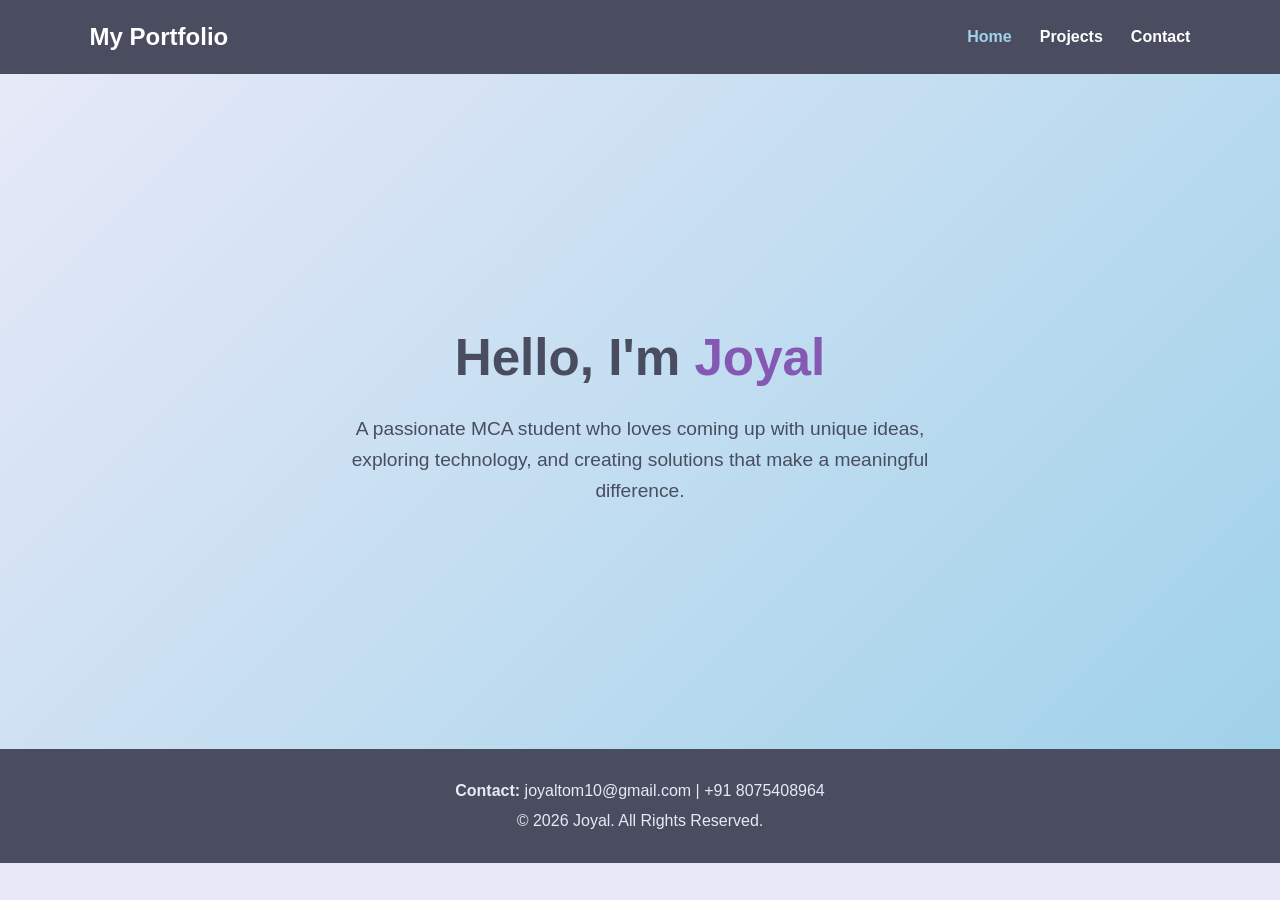
<file: index.html>
<!DOCTYPE html>
<html lang="en">
<head>
    <meta charset="UTF-8">
    <meta name="viewport" content="width=device-width, initial-scale=1.0">
    <title>My Portfolio | Home</title>
    <link rel="stylesheet" href="style.css">
</head>

<body>

<header>
    <div class="logo">My Portfolio</div>

    <nav>
        <ul>
            <li><a href="index.html" class="active">Home</a></li>
            <li><a href="projects.html">Projects</a></li>
            <li><a href="contact.html">Contact</a></li>
        </ul>
    </nav>
</header>

<main>
    <section class="hero">

        <!-- HERO TEXT -->
        <div class="hero-text">
            <h1>Hello, I'm <span>Joyal</span></h1>

            <p>
                A passionate MCA student who loves coming up with unique ideas,
                exploring technology, and creating solutions that make a meaningful difference.
            </p>
        </div>

    </section>
</main>

<footer>
    <p>
        <strong>Contact:</strong> joyaltom10@gmail.com | +91 8075408964
    </p>

    <p>
        &copy; 2026 Joyal. All Rights Reserved.
    </p>
</footer>

</body>
</html>
</file>
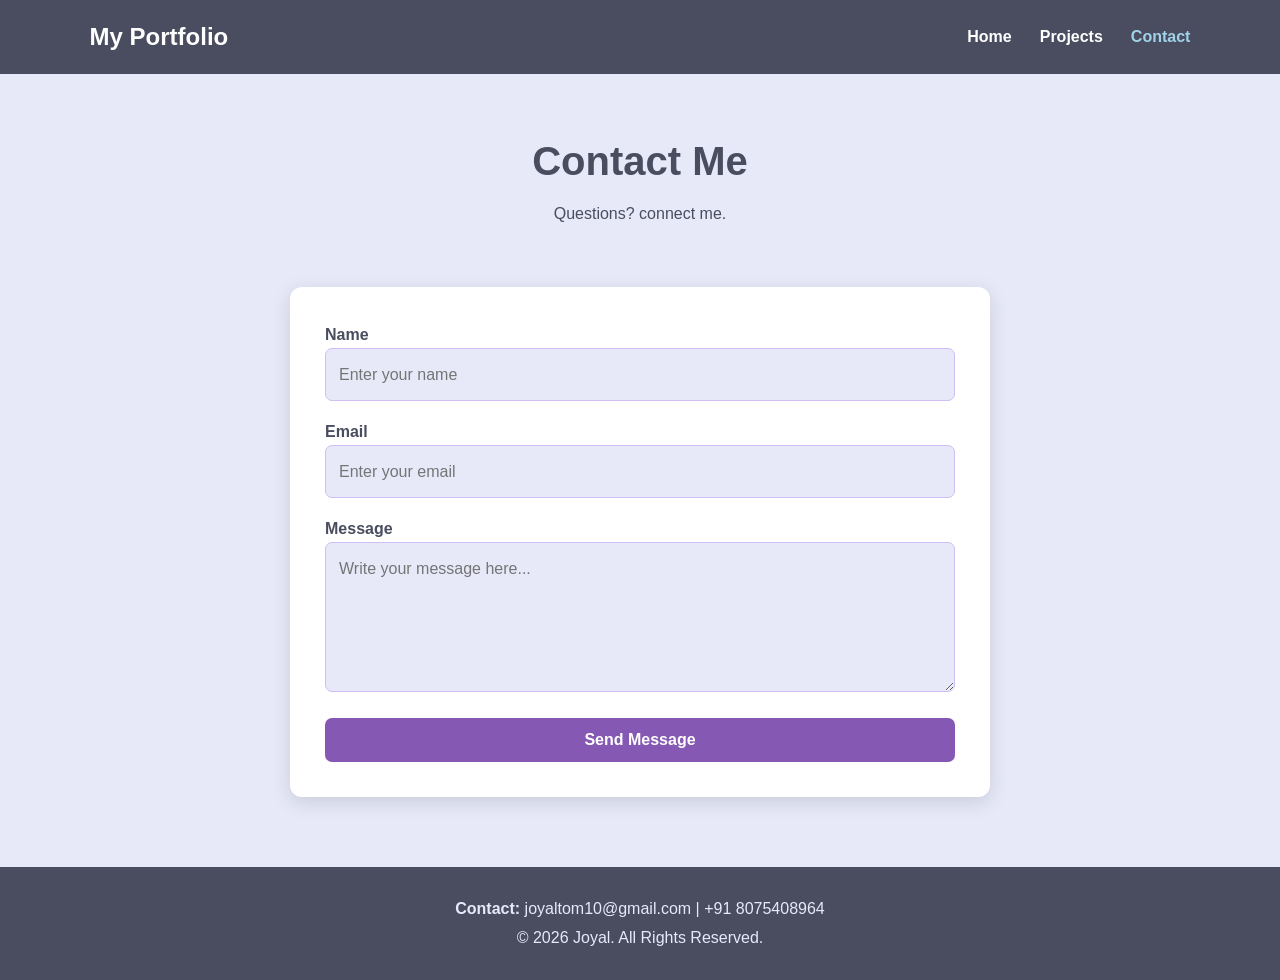
<file: contact.html>
<!DOCTYPE html>
<html lang="en">
<head>
    <meta charset="UTF-8">
    <meta name="viewport" content="width=device-width, initial-scale=1.0">
    <title>My Portfolio | Contact</title>
    <link rel="stylesheet" href="style.css">
</head>
<body>
<header>
    <div class="logo">My Portfolio</div>
    <nav>
        <ul>
            <li><a href="index.html">Home</a></li>
            <li><a href="projects.html">Projects</a></li>
            <li><a href="contact.html" class="active">Contact</a></li>
        </ul>
    </nav>
</header>

<main>
    <section class="page-title">
        <h1>Contact Me</h1>
        <p>Questions? connect me.</p>
    </section>

    <section class="contact-section">
        <form class="contact-form">
            <div>
                <label for="name">Name</label>
                <input type="text" id="name" name="name" placeholder="Enter your name" required>
            </div>

            <div>
                <label for="email">Email</label>
                <input type="email" id="email" name="email" placeholder="Enter your email" required>
            </div>

            <div>
                <label for="message">Message</label>
                <textarea id="message" name="message" placeholder="Write your message here..." required></textarea>
            </div>

            <button type="submit">Send Message</button>
        </form>
    </section>
</main>

<footer>
    <p><strong>Contact:</strong> joyaltom10@gmail.com  | +91 8075408964</p>
    <p>&copy; 2026 Joyal. All Rights Reserved.</p>
</footer>
</body>
</html>
</file>
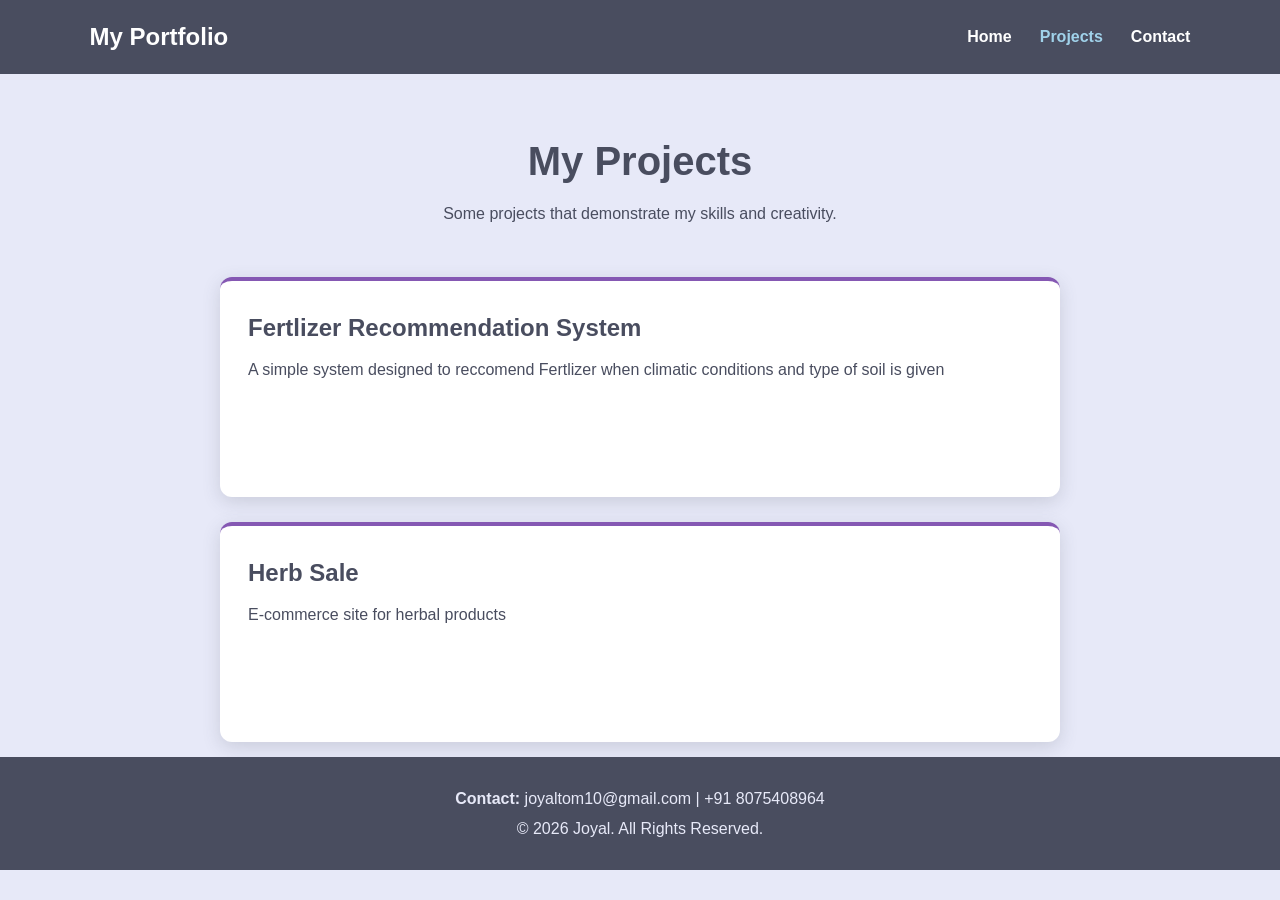
<file: projects.html>
<!DOCTYPE html>
<html lang="en">
<head>
    <meta charset="UTF-8">
    <meta name="viewport" content="width=device-width, initial-scale=1.0">
    <title>My Portfolio | Projects</title>
    <link rel="stylesheet" href="style.css">
</head>
<body>
<header>
    <div class="logo">My Portfolio</div>
    <nav>
        <ul>
            <li><a href="index.html">Home</a></li>
            <li><a href="projects.html" class="active">Projects</a></li>
            <li><a href="contact.html">Contact</a></li>
        </ul>
    </nav>
</header>

<main>
    <section class="page-title">
        <h1>My Projects</h1>
        <p>Some projects that demonstrate my skills and creativity.</p>
    </section>

    <section class="projects">
        <article class="project-card">
            <h2>Fertlizer Recommendation System</h2>
            <p>A simple system designed to reccomend Fertlizer when climatic conditions and type of soil is given</p>
        </article>

        <article class="project-card">
            <h2>Herb Sale</h2>
            <p>E-commerce site for herbal products</p>
        </article>

        <article class="project-card">
            <h2>Portfolio Website</h2>
            <p>A personal responsive portfolio created using HTML5 and CSS3 to showcase skills and projects.</p>
        </article>
    </section>
</main>

<footer>
    <p><strong>Contact:</strong> joyaltom10@gmail.com | +91 8075408964</p>
    <p>&copy; 2026 Joyal. All Rights Reserved.</p>
</footer>
</body>
</html>
</file>
<file: style.css>
* {
    margin: 0;
    padding: 0;
    box-sizing: border-box;
}

body {
    font-family: Arial, Helvetica, sans-serif;
    line-height: 1.6;
    color: #494D5F;
    background: #E7E9F8;
}

/* HEADER */
header {
    background: #494D5F;
    color: #ffffff;
    padding: 18px 7%;
    display: flex;
    align-items: center;
    justify-content: space-between;
}

.logo {
    font-size: 1.5rem;
    font-weight: bold;
}

nav ul {
    list-style: none;
    display: flex;
    gap: 28px;
}

nav a {
    color: #ffffff;
    text-decoration: none;
    font-weight: 600;
}

nav a:hover,
nav a.active {
    color: #A0D2EA;
}

/* HERO SECTION */
.hero {
    min-height: 75vh;
    padding: 70px 7%;

    display: flex;
    flex-direction: column;
    align-items: center;
    justify-content: center;

    text-align: center;
    gap: 35px;

    background: linear-gradient(
        135deg,
        #E7E9F8,
        #A0D2EA
    );
}

.hero-text {
    max-width: 600px;
}

.hero-text h1 {
    font-size: 3.2rem;
    margin-bottom: 15px;
    color: #494D5F;
}

.hero-text h1 span {
    color: #8558B3;
}

.hero-text p {
    font-size: 1.2rem;
    color: #494D5F;
}


/* PAGE TITLE */
.page-title {
    text-align: center;
    padding: 55px 20px 30px;

    background: #E7E9F8;
}

.page-title h1 {
    font-size: 2.5rem;
    color: #494D5F;
}

.page-title p {
    color: #494D5F;
    margin-top: 8px;
}

/* PROJECTS - VERTICAL SCROLL */
.projects {
    width: 100%;
    max-width: 900px;

    height: 500px;

    margin: 0 auto;
    padding: 20px 30px 40px;

    display: flex;
    flex-direction: column;

    gap: 25px;

    overflow-y: auto;
    overflow-x: hidden;

    scroll-behavior: smooth;
}

/* PROJECT CARD */
.project-card {
    width: 100%;
    min-height: 220px;

    background: #ffffff;

    padding: 28px;

    border-radius: 12px;

    box-shadow: 0 5px 18px rgba(73, 77, 95, 0.18);

    border-top: 4px solid #8558B3;

    flex-shrink: 0;
}

.project-card h2 {
    margin-bottom: 10px;
    color: #494D5F;
}

.project-card p {
    color: #494D5F;
}

/* PROJECT SCROLLBAR */
.projects::-webkit-scrollbar {
    width: 8px;
}

.projects::-webkit-scrollbar-track {
    background: #D0BEF4;
    border-radius: 10px;
}

.projects::-webkit-scrollbar-thumb {
    background: #8558B3;
    border-radius: 10px;
}

.projects::-webkit-scrollbar-thumb:hover {
    background: #494D5F;
}

/* CONTACT SECTION */
.contact-section {
    min-height: 65vh;

    padding: 30px 7% 70px;

    display: flex;
    justify-content: center;

    background: #E7E9F8;
}

.contact-form {
    width: 100%;
    max-width: 700px;

    background: #ffffff;

    padding: 35px;

    border-radius: 12px;

    box-shadow: 0 5px 18px rgba(73, 77, 95, 0.18);

    display: flex;
    flex-direction: column;

    gap: 18px;
}

.contact-form label {
    font-weight: bold;
    color: #494D5F;
}

.contact-form input,
.contact-form textarea {
    width: 100%;

    padding: 13px;

    border: 1px solid #D0BEF4;

    border-radius: 7px;

    font: inherit;

    color: #494D5F;

    background: #E7E9F8;
}

.contact-form input:focus,
.contact-form textarea:focus {
    outline: none;

    border-color: #8558B3;
}

.contact-form textarea {
    min-height: 150px;

    resize: vertical;
}

.contact-form button {
    padding: 13px;

    border: none;

    border-radius: 7px;

    background: #8558B3;

    color: #ffffff;

    font-size: 1rem;

    font-weight: bold;

    cursor: pointer;
}

.contact-form button:hover {
    background: #494D5F;
}

/* FOOTER */
footer {
    background: #494D5F;

    color: #E7E9F8;

    text-align: center;

    padding: 25px 15px;
}

footer p {
    margin: 4px 0;
}

/* TABLET */
@media (max-width: 1024px) {

    .hero-text h1 {
        font-size: 2.7rem;
    }

    .projects {
        max-width: 800px;
        height: 500px;
    }
}

/* MOBILE */
@media (max-width: 480px) {

    /* HEADER */
    header {
        padding: 15px 5%;

        flex-direction: column;

        gap: 12px;
    }

    .logo {
        font-size: 1.3rem;
    }

    nav ul {
        gap: 15px;

        font-size: 0.9rem;
    }

    /* MOBILE HERO */
    .hero {
        min-height: 75vh;

        padding: 45px 5%;

        flex-direction: column;

        text-align: center;

        justify-content: center;

        gap: 30px;
    }

    .hero-text h1 {
        font-size: 2.2rem;
    }

    .hero-text p {
        font-size: 1rem;
    }

    /* MOBILE PHOTO */
    .photo-placeholder {
        width: 190px;
        height: 190px;

        order: -1;
    }

    /* MOBILE PAGE TITLE */
    .page-title {
        padding: 40px 15px 20px;
    }

    .page-title h1 {
        font-size: 2rem;
    }

    /* MOBILE PROJECTS */
    .projects {
        width: 100%;

        height: 450px;

        padding: 20px 5% 40px;

        display: flex;

        flex-direction: column;

        gap: 20px;

        overflow-y: auto;
        overflow-x: hidden;
    }

    .project-card {
        min-height: 220px;

        padding: 25px;
    }

    /* MOBILE CONTACT */
    .contact-section {
        padding: 20px 5% 50px;
    }

    .contact-form {
        padding: 25px 20px;
    }
}
</file>
